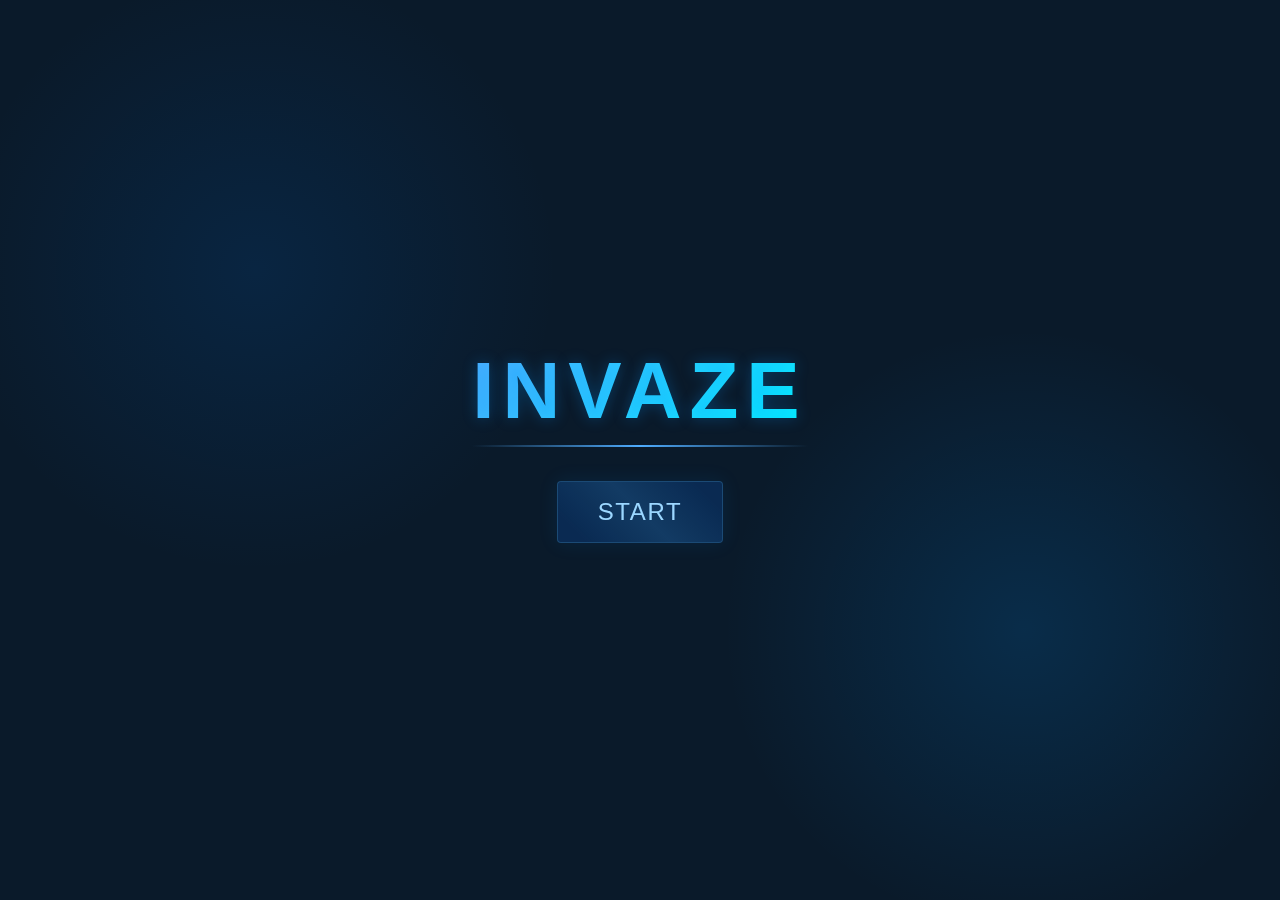
<file: index.html>
<!DOCTYPE html>
<html lang="en">
<head>
    <meta charset="UTF-8">
    <meta name="viewport" content="width=device-width, initial-scale=1.0">
    <title>INVAZE</title>
    <style>
        /* Global Styles */
        * {
            margin: 0;
            padding: 0;
            box-sizing: border-box;
        }
        
        body {
            font-family: 'Arial', sans-serif;
            background-color: #0a1a2a;
            color: #fff;
            height: 100vh;
            overflow: hidden;
            background-image: 
                radial-gradient(circle at 20% 30%, rgba(0, 100, 200, 0.15) 0%, transparent 25%),
                radial-gradient(circle at 80% 70%, rgba(0, 150, 255, 0.15) 0%, transparent 25%);
            animation: bgPulse 15s infinite alternate;
        }

        @keyframes bgPulse {
            0% { background-color: #0a1a2a; }
            100% { background-color: #0a2a3a; }
        }
        
        /* Shared Components */
        .screen {
            position: absolute;
            width: 100%;
            height: 100%;
            display: flex;
            flex-direction: column;
            justify-content: center;
            align-items: center;
            transition: opacity 0.5s;
        }
        
        .title {
            font-size: 5rem;
            font-weight: 800;
            letter-spacing: 0.5rem;
            margin-bottom: 2rem;
            text-transform: uppercase;
            background: linear-gradient(135deg, #4facfe, #00f2fe);
            -webkit-background-clip: text;
            background-clip: text;
            color: transparent;
            text-shadow: 0 0 15px rgba(0, 150, 255, 0.3);
            position: relative;
        }
        
        .title::after {
            content: '';
            position: absolute;
            bottom: -10px;
            left: 0;
            width: 100%;
            height: 2px;
            background: linear-gradient(90deg, transparent, #4facfe, transparent);
        }
        
        .btn {
            padding: 1rem 2.5rem;
            font-size: 1.5rem;
            border: none;
            border-radius: 4px;
            background: rgba(10, 50, 100, 0.7);
            color: #a0d8ff;
            cursor: pointer;
            transition: all 0.3s;
            margin: 0.75rem;
            text-transform: uppercase;
            letter-spacing: 0.1rem;
            position: relative;
            overflow: hidden;
            backdrop-filter: blur(5px);
            border: 1px solid rgba(100, 200, 255, 0.2);
            box-shadow: 0 0 20px rgba(0, 150, 255, 0.1);
        }
        
        .btn:hover {
            background: rgba(100, 200, 255, 0.8);
            color: #0a1a2a;
            box-shadow: 0 0 30px rgba(0, 150, 255, 0.4);
            transform: translateY(-2px);
        }
        
        .btn::before {
            content: '';
            position: absolute;
            top: -50%;
            left: -50%;
            width: 200%;
            height: 200%;
            background: linear-gradient(
                transparent,
                rgba(100, 200, 255, 0.1),
                transparent
            );
            transform: rotate(45deg);
            animation: shine 3s infinite;
        }
        
        @keyframes shine {
            0% { left: -50%; }
            100% { left: 150%; }
        }
        
        /* Welcome Screen */
        #welcome-screen {
            opacity: 1;
        }
        
        /* Difficulty Screen */
        #difficulty-screen {
            opacity: 0;
            pointer-events: none;
        }
        
        .difficulty-options {
            display: flex;
            flex-direction: column;
            align-items: center;
        }
        
        /* Game Screen */
        #game-screen {
            opacity: 0;
            pointer-events: none;
            justify-content: flex-start;
            padding-top: 2rem;
        }
        
        .game-header {
            display: flex;
            justify-content: space-between;
            width: 90%;
            max-width: 800px;
            margin-bottom: 1.5rem;
            font-size: 1.3rem;
            color: #a0d8ff;
            text-shadow: 0 0 5px rgba(0, 150, 255, 0.3);
            background: rgba(10, 50, 100, 0.6);
            padding: 0.8rem 1.5rem;
            border-radius: 4px;
            border: 1px solid rgba(100, 200, 255, 0.1);
        }
        
        .game-controls {
            display: flex;
            gap: 1.5rem;
            margin-bottom: 1.5rem;
        }
        
        .maze-container {
            position: relative;
            width: 90vmin;
            height: 90vmin;
            max-width: 600px;
            max-height: 600px;
            background-color: rgba(5, 30, 60, 0.8);
            border: 1px solid rgba(100, 200, 255, 0.1);
            box-shadow: 0 0 30px rgba(0, 75, 150, 0.5);
            overflow: hidden;
        }
        
        .player {
            position: absolute;
            width: 5%;
            height: 5%;
            background-color: #ff6b6b;
            border-radius: 2px;
            transition: all 0.2s ease-out;
            z-index: 10;
            box-shadow: 0 0 10px rgba(255, 107, 107, 0.5);
        }
        
        .exit {
            position: absolute;
            width: 5%;
            height: 5%;
            background-color: #51cf66;
            border-radius: 2px;
            z-index: 5;
            box-shadow: 0 0 10px rgba(81, 207, 102, 0.5);
            animation: pulse 2s infinite;
        }
        
        @keyframes pulse {
            0% { opacity: 0.8; }
            50% { opacity: 1; }
            100% { opacity: 0.8; }
        }
        
        .path {
            position: absolute;
            width: 5%;
            height: 5%;
            background-color: rgba(30, 70, 110, 0.08);
            z-index: 1;
            transition: opacity 0.5s;
        }
        
        .hint-panel {
            position: relative;
            width: 80px;
            height: 80px;
            background: rgba(10, 50, 100, 0.7);
            border: 1px solid rgba(100, 200, 255, 0.3);
            border-radius: 8px;
            display: flex;
            justify-content: center;
            align-items: center;
            font-size: 3rem;
            color: #a0d8ff;
            z-index: 20;
            backdrop-filter: blur(5px);
            box-shadow: 0 0 20px rgba(0, 75, 150, 0.3);
            overflow: hidden;
        }
        
        .hint-panel::before {
            content: '';
            position: absolute;
            top: 0;
            left: 0;
            width: 100%;
            height: 100%;
            background: linear-gradient(
                45deg,
                transparent,
                rgba(100, 200, 255, 0.05),
                transparent
            );
        }
        
        /* Back button */
        .back-btn {
            position: absolute;
            top: 20px;
            left: 20px;
            padding: 0.6rem 1.2rem;
            font-size: 1rem;
            background: rgba(10, 50, 100, 0.7);
            color: #a0d8ff;
            border: 1px solid rgba(100, 200, 255, 0.2);
            border-radius: 4px;
            cursor: pointer;
            z-index: 100;
            transition: all 0.3s;
            backdrop-filter: blur(5px);
        }
        
        .back-btn:hover {
            background: rgba(100, 200, 255, 0.8);
            color: #0a1a2a;
            box-shadow: 0 0 15px rgba(0, 150, 255, 0.3);
        }
    </style>
</head>
<body>
    <!-- Welcome Screen -->
    <div id="welcome-screen" class="screen">
        <h1 class="title">INVAZE</h1>
        <button id="start-btn" class="btn">Start</button>
    </div>
    
    <!-- Difficulty Selection Screen -->
    <div id="difficulty-screen" class="screen">
        <h1 class="title">Choose Difficulty</h1>
        <div class="difficulty-options">
            <button id="easy-btn" class="btn">Easy</button>
            <button id="medium-btn" class="btn">Medium</button>
            <button id="hard-btn" class="btn">Hard</button>
        </div>
    </div>
    
    <!-- Game Screen -->
    <div id="game-screen" class="screen">
        <button id="back-btn" class="back-btn">← Back</button>
        <div class="game-header">
            <div id="moves-counter">Moves: 0</div>
            <div id="timer">Time: 0</div>
        </div>
        <div class="game-controls">
            <div class="hint-panel" id="hint-panel">↑</div>
        </div>
        <div class="maze-container" id="maze-container">
            <div class="player"></div>
            <div class="exit"></div>
        </div>
    </div>

    <script>
        // Game Configuration
        const config = {
            easy: {
                size: 10,
                wallDensity: 0.25,
                hintAccuracy: 0.75,
                mazeComplexity: 1,
                timeLimit: 120,
                pathOpacity: 0.1  // Changed to 0.1 for all levels
            },
            medium: {
                size: 15,
                wallDensity: 0.3,
                hintAccuracy: 0.75,
                mazeComplexity: 2,
                timeLimit: 90,
                pathOpacity: 0.1   // Changed to 0.1 for all levels
            },
            hard: {
                size: 20,
                wallDensity: 0.35,
                hintAccuracy: 0.75,
                mazeComplexity: 3,
                timeLimit: 60,
                pathOpacity: 0.1   // Changed to 0.1 for all levels
            }
        };
        
        // Game State
        let currentLevel = null;
        let gameState = {
            playerPos: { x: 0, y: 0 },
            exitPos: { x: 0, y: 0 },
            walls: [],
            paths: [],
            cellSize: 0,
            moves: 0,
            startTime: 0,
            elapsedTime: 0,
            timerInterval: null,
            hintTimeout: null,
            visitedPositions: [],
            solutionPath: []
        };
        
        // DOM Elements
        const welcomeScreen = document.getElementById('welcome-screen');
        const difficultyScreen = document.getElementById('difficulty-screen');
        const gameScreen = document.getElementById('game-screen');
        const startBtn = document.getElementById('start-btn');
        const easyBtn = document.getElementById('easy-btn');
        const mediumBtn = document.getElementById('medium-btn');
        const hardBtn = document.getElementById('hard-btn');
        const backBtn = document.getElementById('back-btn');
        const player = document.querySelector('.player');
        const exit = document.querySelector('.exit');
        const hintPanel = document.getElementById('hint-panel');
        const mazeContainer = document.getElementById('maze-container');
        const movesCounter = document.getElementById('moves-counter');
        const timerDisplay = document.getElementById('timer');
        
        // Event Listeners
        startBtn.addEventListener('click', showDifficultyScreen);
        easyBtn.addEventListener('click', () => startGame('easy'));
        mediumBtn.addEventListener('click', () => startGame('medium'));
        hardBtn.addEventListener('click', () => startGame('hard'));
        backBtn.addEventListener('click', showDifficultyScreen);
        document.addEventListener('keydown', handleKeyPress);
        
        // Screen Transitions
        function showDifficultyScreen() {
            welcomeScreen.style.opacity = '0';
            welcomeScreen.style.pointerEvents = 'none';
            difficultyScreen.style.opacity = '1';
            difficultyScreen.style.pointerEvents = 'auto';
            gameScreen.style.opacity = '0';
            gameScreen.style.pointerEvents = 'none';
            
            // Clear any game intervals
            if (gameState.timerInterval) {
                clearInterval(gameState.timerInterval);
                gameState.timerInterval = null;
            }
            if (gameState.hintTimeout) {
                clearTimeout(gameState.hintTimeout);
                gameState.hintTimeout = null;
            }
        }
        
        function showGameScreen() {
            difficultyScreen.style.opacity = '0';
            difficultyScreen.style.pointerEvents = 'none';
            gameScreen.style.opacity = '1';
            gameScreen.style.pointerEvents = 'auto';
        }
        
        // Game Initialization
        function startGame(level) {
            currentLevel = level;
            const settings = config[level];
            
            // Reset game state
            gameState = {
                playerPos: { x: 0, y: 0 },
                exitPos: { 
                    x: settings.size - 1, 
                    y: settings.size - 1 
                },
                walls: [],
                paths: [],
                cellSize: 0,
                moves: 0,
                startTime: Date.now(),
                elapsedTime: 0,
                timerInterval: null,
                hintTimeout: null,
                visitedPositions: [{x: 0, y: 0}],
                solutionPath: []
            };
            
            // Update UI
            movesCounter.textContent = Moves: 0;
            timerDisplay.textContent = Time: 0;
            
            // Setup maze
            setupMaze(settings);
            showGameScreen();
            startTimer();
            updateHint();
        }
        
        function setupMaze(settings) {
            // Clear previous maze
            mazeContainer.innerHTML = '';
            mazeContainer.appendChild(player);
            mazeContainer.appendChild(exit);
            
            // Calculate cell size
            const containerSize = mazeContainer.clientWidth;
            gameState.cellSize = containerSize / settings.size;
            
            // Position player and exit
            player.style.width = ${gameState.cellSize}px;
            player.style.height = ${gameState.cellSize}px;
            updatePlayerPosition();
            
            exit.style.width = ${gameState.cellSize}px;
            exit.style.height = ${gameState.cellSize}px;
            exit.style.left = ${gameState.exitPos.x * gameState.cellSize}px;
            exit.style.top = ${gameState.exitPos.y * gameState.cellSize}px;
            
            // Generate proper maze with guaranteed solution
            generateMaze(settings);
            
            // Visualize paths (subtle visibility)
            visualizePaths(settings);
        }
        
        function generateMaze(settings) {
            // Create a grid
            const grid = [];
            for (let y = 0; y < settings.size; y++) {
                grid[y] = [];
                for (let x = 0; x < settings.size; x++) {
                    grid[y][x] = { x, y, wall: true };
                }
            }
            
            // Use recursive backtracking to generate maze
            const startCell = grid[0][0];
            startCell.wall = false;
            const stack = [startCell];
            
            while (stack.length > 0) {
                const current = stack[stack.length - 1];
                const neighbors = [];
                
                // Find all unvisited neighbors
                const directions = [
                    {dx: 0, dy: -1}, // up
                    {dx: 1, dy: 0},  // right
                    {dx: 0, dy: 1},  // down
                    {dx: -1, dy: 0}  // left
                ];
                
                for (const dir of directions) {
                    const nx = current.x + dir.dx;
                    const ny = current.y + dir.dy;
                    
                    if (nx >= 0 && nx < settings.size && ny >= 0 && ny < settings.size) {
                        const neighbor = grid[ny][nx];
                        if (neighbor.wall) {
                            // Count visited neighbors of this neighbor
                            let visitedNeighbors = 0;
                            for (const ndir of directions) {
                                const nnx = neighbor.x + ndir.dx;
                                const nny = neighbor.y + ndir.dy;
                                if (nnx >= 0 && nnx < settings.size && nny >= 0 && nny < settings.size) {
                                    if (!grid[nny][nnx].wall) visitedNeighbors++;
                                }
                            }
                            if (visitedNeighbors === 1) { // Only connected to current cell
                                neighbors.push(neighbor);
                            }
                        }
                    }
                }
                
                if (neighbors.length > 0) {
                    // Choose random neighbor
                    const next = neighbors[Math.floor(Math.random() * neighbors.length)];
                    next.wall = false;
                    
                    // Add some complexity by occasionally creating loops
                    if (Math.random() < 0.1 * settings.mazeComplexity) {
                        const betweenX = current.x + (next.x - current.x) / 2;
                        const betweenY = current.y + (next.y - current.y) / 2;
                        if (Number.isInteger(betweenX) && Number.isInteger(betweenY)) {
                            grid[betweenY][betweenX].wall = false;
                        }
                    }
                    
                    stack.push(next);
                } else {
                    stack.pop();
                }
            }
            
            // Ensure exit is reachable
            grid[settings.size - 1][settings.size - 1].wall = false;
            
            // Find solution path for hint system
            findSolutionPath(grid, settings.size);
            
            // Convert to wall and path positions
            for (let y = 0; y < settings.size; y++) {
                for (let x = 0; x < settings.size; x++) {
                    if (grid[y][x].wall) {
                        gameState.walls.push({x, y});
                    } else {
                        gameState.paths.push({x, y});
                    }
                }
            }
            
            // Add some extra walls to create more dead ends
            const extraWalls = Math.floor(settings.size * settings.size * 0.05 * settings.mazeComplexity);
            for (let i = 0; i < extraWalls; i++) {
                let wallPos;
                do {
                    wallPos = {
                        x: Math.floor(Math.random() * settings.size),
                        y: Math.floor(Math.random() * settings.size)
                    };
                } while (
                    (wallPos.x === 0 && wallPos.y === 0) || // Don't block start
                    (wallPos.x === gameState.exitPos.x && wallPos.y === gameState.exitPos.y) || // Don't block exit
                    gameState.walls.some(w => w.x === wallPos.x && w.y === wallPos.y) || // No duplicates
                    grid[wallPos.y][wallPos.x].wall || // Already a wall
                    isOnSolutionPath(wallPos) // Don't block solution path
                );
                
                gameState.walls.push(wallPos);
            }
        }
        
        function isOnSolutionPath(pos) {
            return gameState.solutionPath.some(p => p.x === pos.x && p.y === pos.y);
        }
        
        function findSolutionPath(grid, size) {
            // Simple BFS to find solution path
            const visited = Array(size).fill().map(() => Array(size).fill(false));
            const queue = [{x: 0, y: 0, path: [{x: 0, y: 0}]}];
            const directions = [
                {dx: 0, dy: -1}, // up
                {dx: 1, dy: 0},  // right
                {dx: 0, dy: 1},  // down
                {dx: -1, dy: 0}  // left
            ];
            
            visited[0][0] = true;
            
            while (queue.length > 0) {
                const current = queue.shift();
                
                // Check if reached exit
                if (current.x === size - 1 && current.y === size - 1) {
                    gameState.solutionPath = current.path;
                    return;
                }
                
                for (const dir of directions) {
                    const nx = current.x + dir.dx;
                    const ny = current.y + dir.dy;
                    
                    if (nx >= 0 && nx < size && ny >= 0 && ny < size && 
                        !grid[ny][nx].wall && !visited[ny][nx]) {
                        visited[ny][nx] = true;
                        queue.push({
                            x: nx,
                            y: ny,
                            path: [...current.path, {x: nx, y: ny}]
                        });
                    }
                }
            }
        }
        
        function visualizePaths(settings) {
            // Create subtle path visualization
            gameState.paths.forEach(pos => {
                const pathElement = document.createElement('div');
                pathElement.className = 'path';
                pathElement.style.width = ${gameState.cellSize}px;
                pathElement.style.height = ${gameState.cellSize}px;
                pathElement.style.left = ${pos.x * gameState.cellSize}px;
                pathElement.style.top = ${pos.y * gameState.cellSize}px;
                pathElement.style.opacity = settings.pathOpacity;
                mazeContainer.appendChild(pathElement);
            });
            
            // Add player and exit back on top
            mazeContainer.appendChild(player);
            mazeContainer.appendChild(exit);
        }
        
        // Game Logic
        function handleKeyPress(e) {
            if (!['w', 'a', 's', 'd', 'ArrowUp', 'ArrowLeft', 'ArrowDown', 'ArrowRight'].includes(e.key.toLowerCase())) {
                return;
            }
            
            let direction;
            switch(e.key.toLowerCase()) {
                case 'w':
                case 'arrowup':
                    direction = 'up';
                    break;
                case 'a':
                case 'arrowleft':
                    direction = 'left';
                    break;
                case 's':
                case 'arrowdown':
                    direction = 'down';
                    break;
                case 'd':
                case 'arrowright':
                    direction = 'right';
                    break;
            }
            
            movePlayer(direction);
            gameState.moves++;
            movesCounter.textContent = Moves: ${gameState.moves};
            updateHint();
        }
        
        function movePlayer(direction) {
            const newPos = { ...gameState.playerPos };
            
            switch(direction) {
                case 'up': newPos.y--; break;
                case 'down': newPos.y++; break;
                case 'left': newPos.x--; break;
                case 'right': newPos.x++; break;
            }
            
            // Check boundaries
            if (newPos.x < 0 || newPos.y < 0 || 
                newPos.x >= config[currentLevel].size || 
                newPos.y >= config[currentLevel].size) {
                return;
            }
            
            // Check walls
            if (gameState.walls.some(w => w.x === newPos.x && w.y === newPos.y)) {
                return;
            }
            
            gameState.playerPos = newPos;
            
            // Track visited positions
            if (!gameState.visitedPositions.some(pos => pos.x === newPos.x && pos.y === newPos.y)) {
                gameState.visitedPositions.push({...newPos});
            }
            
            updatePlayerPosition();
            
            // Check win condition
            if (gameState.playerPos.x === gameState.exitPos.x && 
                gameState.playerPos.y === gameState.exitPos.y) {
                endGame(true);
            }
        }
        
        function updatePlayerPosition() {
            player.style.left = ${gameState.playerPos.x * gameState.cellSize}px;
            player.style.top = ${gameState.playerPos.y * gameState.cellSize}px;
        }
        
        function updateHint() {
            const settings = config[currentLevel];
            const shouldShowCorrect = Math.random() < settings.hintAccuracy;
            
            let direction;
            if (shouldShowCorrect) {
                // Find next step in solution path
                const currentIndex = gameState.solutionPath.findIndex(
                    p => p.x === gameState.playerPos.x && p.y === gameState.playerPos.y
                );
                
                if (currentIndex < gameState.solutionPath.length - 1) {
                    const nextStep = gameState.solutionPath[currentIndex + 1];
                    if (nextStep.x > gameState.playerPos.x) direction = 'right';
                    if (nextStep.x < gameState.playerPos.x) direction = 'left';
                    if (nextStep.y > gameState.playerPos.y) direction = 'down';
                    if (nextStep.y < gameState.playerPos.y) direction = 'up';
                } else {
                    // Already at exit or very close
                    direction = ['up', 'down', 'left', 'right'][Math.floor(Math.random() * 4)];
                }
            } else {
                // Show random direction (could be correct by chance)
                const directions = ['up', 'down', 'left', 'right'];
                direction = directions[Math.floor(Math.random() * directions.length)];
            }
            
            // Update hint panel
            let arrowSymbol;
            switch(direction) {
                case 'up': arrowSymbol = '↑'; break;
                case 'down': arrowSymbol = '↓'; break;
                case 'left': arrowSymbol = '←'; break;
                case 'right': arrowSymbol = '→'; break;
            }
            
            hintPanel.textContent = arrowSymbol;
            
            // Clear any existing timeout
            if (gameState.hintTimeout) {
                clearTimeout(gameState.hintTimeout);
            }
            
            // Set timeout for next hint (after move)
            gameState.hintTimeout = setTimeout(updateHint, 2000);
        }
        
        // Timer Functions
        function startTimer() {
            if (gameState.timerInterval) clearInterval(gameState.timerInterval);
            
            gameState.startTime = Date.now();
            gameState.timerInterval = setInterval(() => {
                gameState.elapsedTime = Math.floor((Date.now() - gameState.startTime) / 1000);
                timerDisplay.textContent = Time: ${gameState.elapsedTime};
                
                // Check time limit
                if (gameState.elapsedTime >= config[currentLevel].timeLimit) {
                    endGame(false);
                }
            }, 1000);
        }
        
        function endGame(win) {
            clearInterval(gameState.timerInterval);
            if (gameState.hintTimeout) {
                clearTimeout(gameState.hintTimeout);
            }
            
            const time = gameState.elapsedTime;
            if (win) {
                alert(You won in ${time} seconds with ${gameState.moves} moves!);
            } else {
                alert(Time's up! You took ${gameState.moves} moves.);
            }
            
            // Return to difficulty selection
            showDifficultyScreen();
        }
    </script>
</body>
</html>
</file>
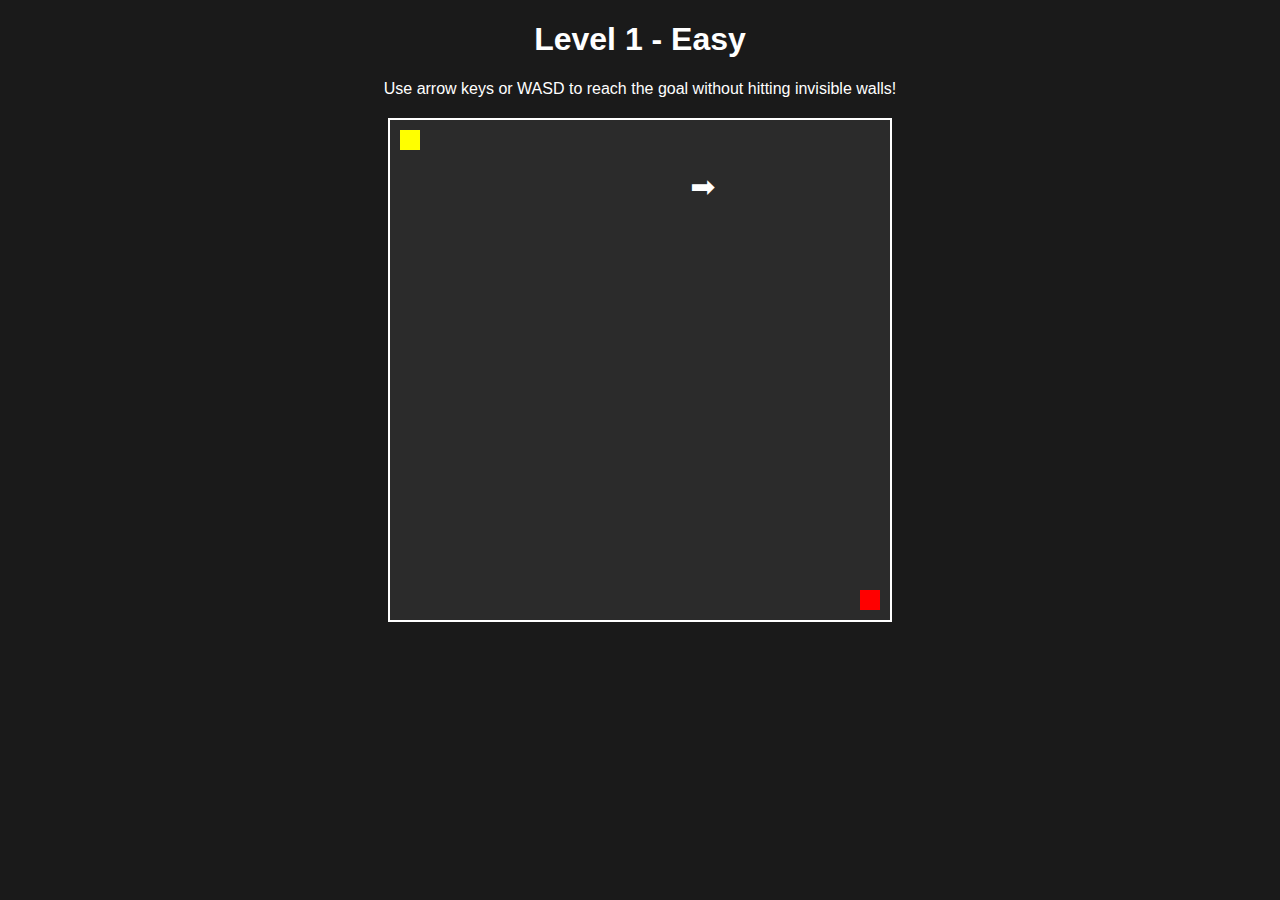
<file: maze-easy.html>
<!DOCTYPE html>
<html lang="en">
<head>
<meta charset="UTF-8">
<meta name="viewport" content="width=device-width, initial-scale=1.0">
<title>Easy Maze</title>
<link rel="stylesheet" href="style.css">
<style>
    #fakeArrow {
        position: absolute;
        font-size: 30px;
        color: white;
        transform: rotate(90deg); /* Arrow direction */
    }
    #hintBox {
        margin-top: 15px;
        font-size: 18px;
        color: yellow;
        height: 25px;
    }
</style>
</head>
<body>
<h1>Level 1 - Easy</h1>
<p>Use arrow keys or WASD to reach the goal without hitting invisible walls!</p>
<div id="gameContainer">
    <div id="player"></div>
    <div id="goal"></div>
    <div id="fakeArrow">⬆</div>
</div>
<div id="hintBox"></div>
<script src="maze-easy.js"></script>
</body>
</html>
</file>
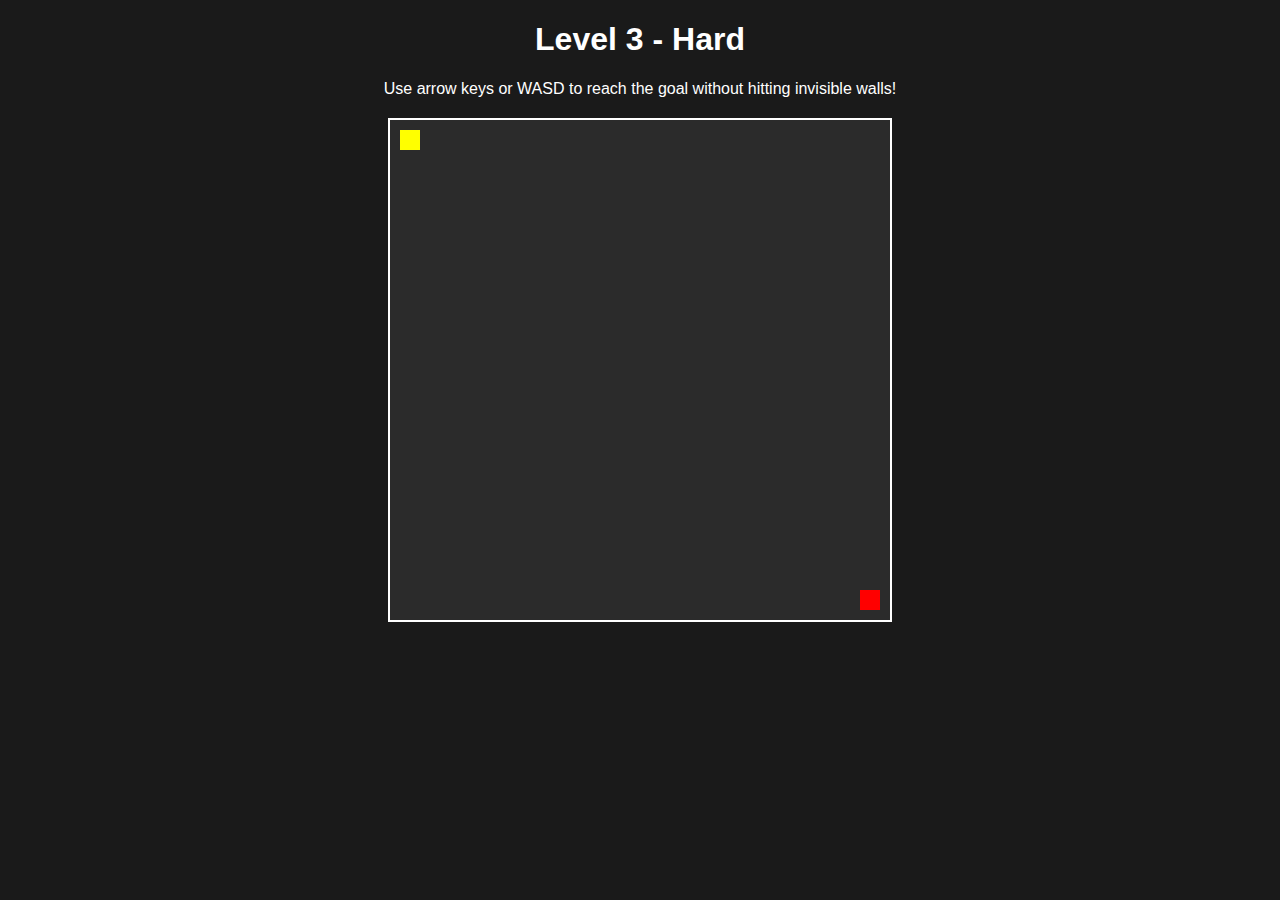
<file: maze-hard.html>
<!DOCTYPE html>
<html lang="en">
<head>
<meta charset="UTF-8">
<meta name="viewport" content="width=device-width, initial-scale=1.0">
<title>Hard Maze</title>
<link rel="stylesheet" href="style.css">
</head>
<body>
<h1>Level 3 - Hard</h1>
<p>Use arrow keys or WASD to reach the goal without hitting invisible walls!</p>
<div id="gameContainer">
    <div id="player"></div>
    <div id="goal"></div>
</div>
<script src="maze-hard.js"></script>
</body>
</html>
</file>
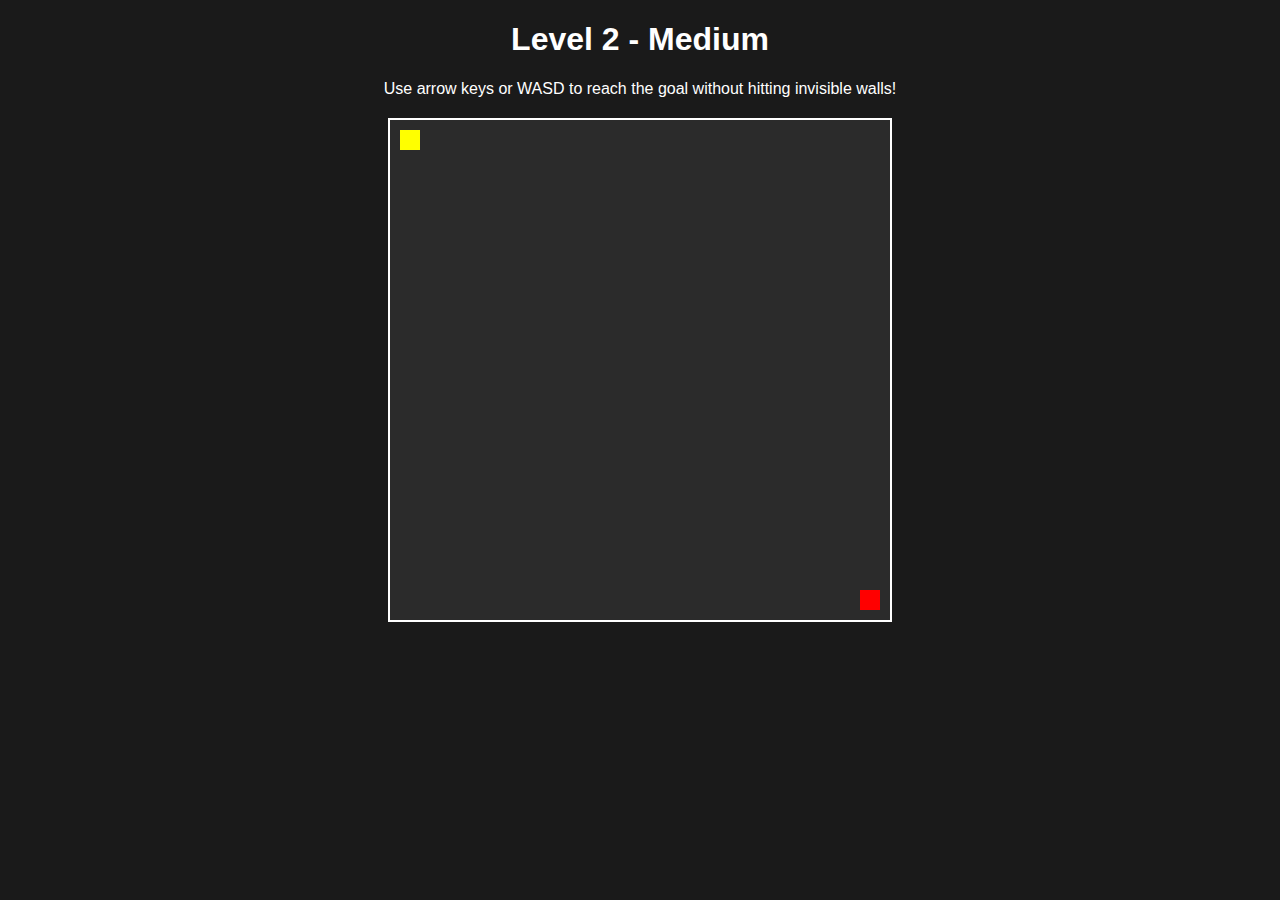
<file: maze-medium.html>
<!DOCTYPE html>
<html lang="en">
<head>
<meta charset="UTF-8">
<meta name="viewport" content="width=device-width, initial-scale=1.0">
<title>Medium Maze</title>
<link rel="stylesheet" href="style.css">
</head>
<body>
<h1>Level 2 - Medium</h1>
<p>Use arrow keys or WASD to reach the goal without hitting invisible walls!</p>
<div id="gameContainer">
    <div id="player"></div>
    <div id="goal"></div>
</div>
<script src="maze-medium.js"></script>
</body>
</html>
</file>
<file: style.css>
body {
    text-align: center;
    font-family: Arial, sans-serif;
    background-color: #1a1a1a;
    color: white;
}

#gameContainer {
    position: relative;
    width: 500px;
    height: 500px;
    margin: 20px auto;
    background-color: #2b2b2b;
    border: 2px solid white;
}

#player {
    position: absolute;
    width: 20px;
    height: 20px;
    background-color: yellow;
    top: 10px;
    left: 10px;
}

#goal {
    position: absolute;
    width: 20px;
    height: 20px;
    background-color: red;
    bottom: 10px;
    right: 10px;
}
</file>
